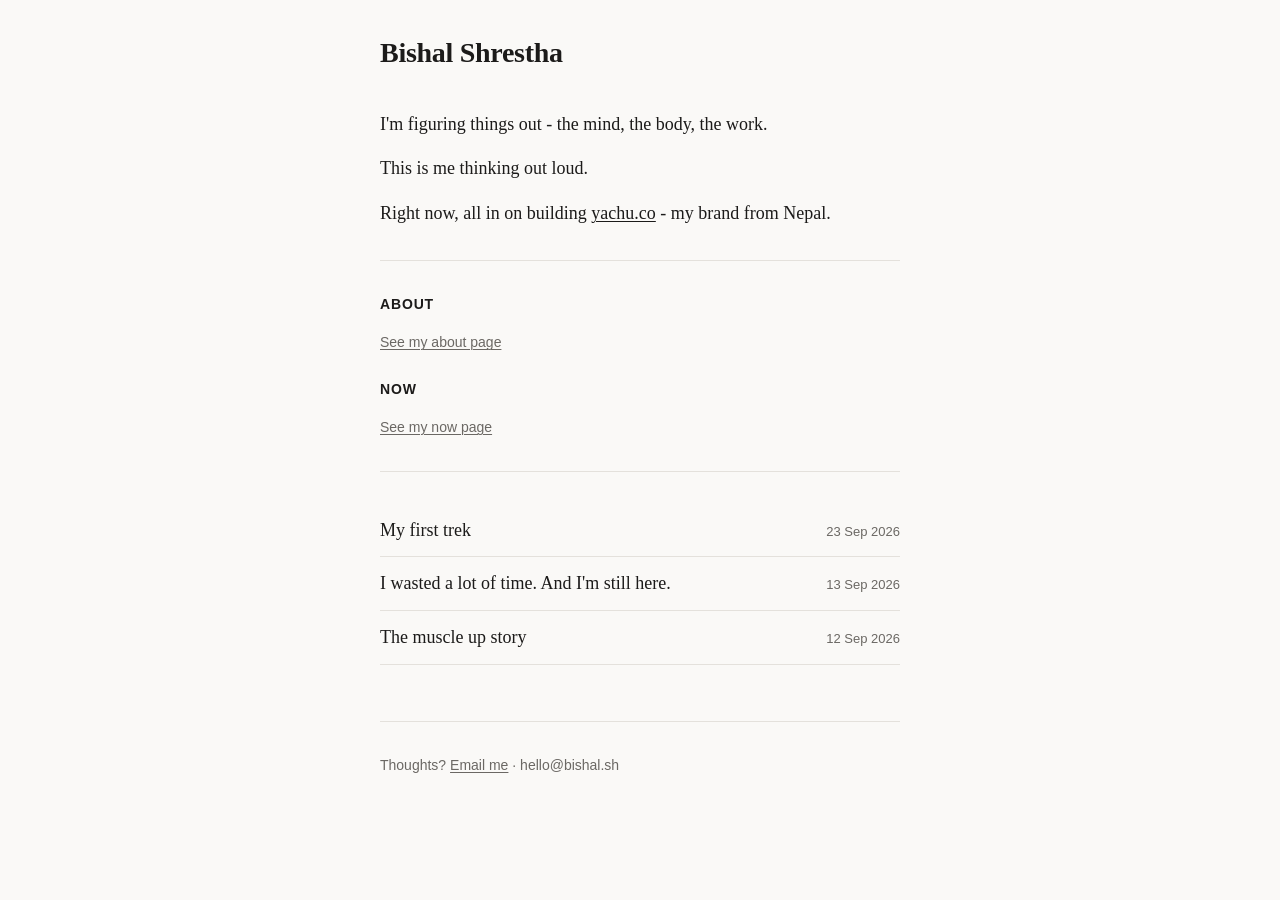
<file: index.html>
<!doctype html>
<html lang="en">
<head>
<meta charset="utf-8">
<meta name="viewport" content="width=device-width, initial-scale=1">
<title>Bishal Shrestha</title>
<meta name="description" content="I'm figuring things out - the mind, the body, the work.">
<link rel="canonical" href="https://bishal.sh/">
<meta property="og:title" content="Bishal Shrestha">
<meta property="og:description" content="I'm figuring things out - the mind, the body, the work.">
<meta property="og:url" content="https://bishal.sh/">
<meta property="og:type" content="website">
<meta name="theme-color" content="#121212">
<link rel="icon" href="data:image/svg+xml,%3Csvg xmlns='http://www.w3.org/2000/svg' viewBox='0 0 32 32'%3E%3Crect width='32' height='32' fill='%23121212'/%3E%3Ctext x='16' y='23' font-family='Georgia,serif' font-size='20' font-weight='700' fill='%23e6e4e0' text-anchor='middle'%3EB%3C/text%3E%3C/svg%3E">
<link rel="stylesheet" href="/style.css">
<script data-goatcounter="https://bishal.goatcounter.com/count" async src="https://gc.zgo.at/count.js"></script>
</head>
<body>
<main>
  <a class="name" href="/">Bishal Shrestha</a>
<section class="page">
<p>I'm figuring things out - the mind, the body, the work.</p>
<p>This is me thinking out loud.</p>
<p>Right now, all in on building <a href="https://yachu.co">yachu.co</a> - my brand from Nepal.</p>
<hr/>
<div class="nav-group">
<div>
<p class="label">About</p>
<div class="small"><a href="/about">See my about page</a></div>
</div>
<div>
<p class="label">Now</p>
<div class="small"><a href="/now">See my now page</a></div>
</div>
</div>
<hr/>
<ul class="posts">
<li><a href="/my-first-trek"><span class="t">My first trek</span><span class="d">23 Sep 2026</span></a></li>
<li><a href="/i-wasted-a-lot-of-time"><span class="t">I wasted a lot of time. And I'm still here.</span><span class="d">13 Sep 2026</span></a></li>
<li><a href="/the-muscle-up-story"><span class="t">The muscle up story</span><span class="d">12 Sep 2026</span></a></li>
</ul>
</section>
  <footer>
<hr/>
<p class="small">Thoughts? <a href="mailto:hello@bishal.sh">Email me</a> · hello@bishal.sh</p>
</footer>
</main>
</body>
</html>
</file>
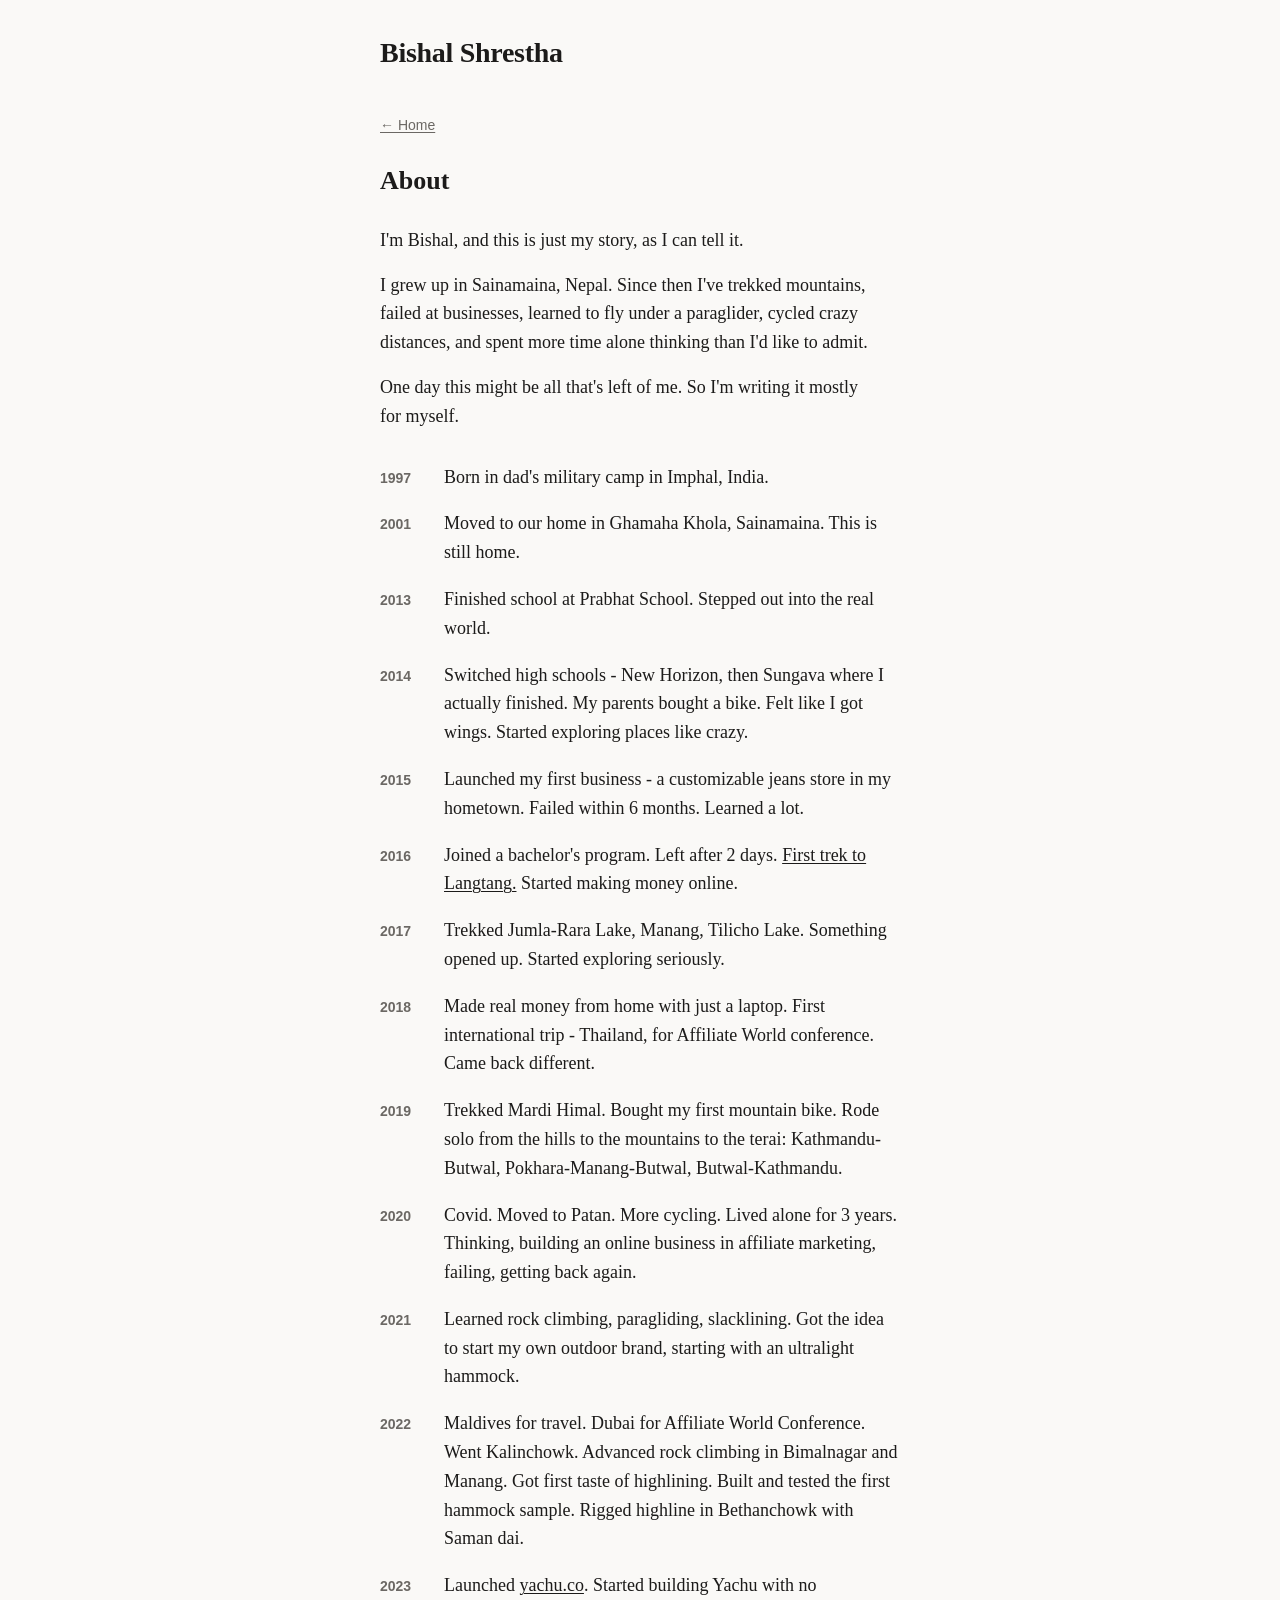
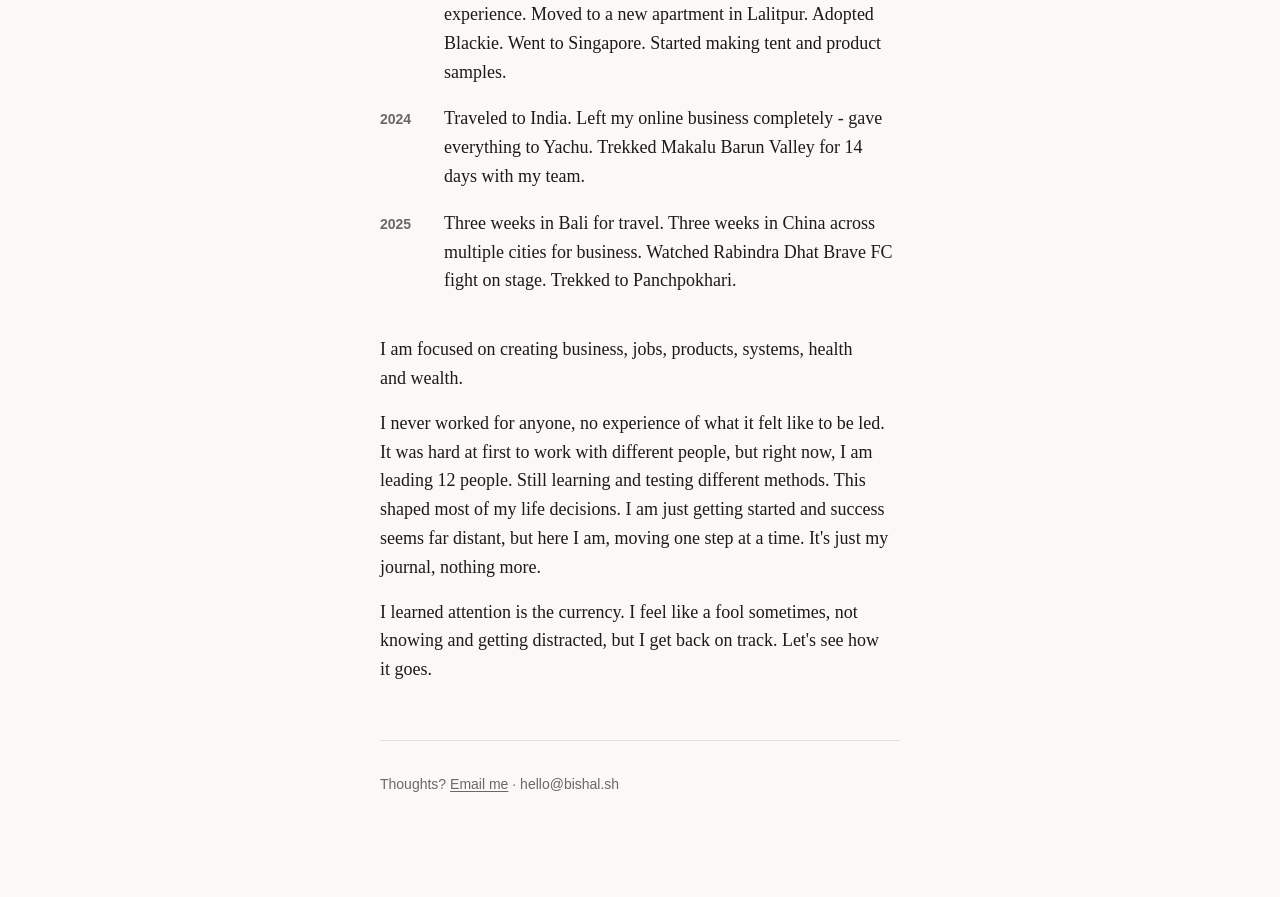
<file: about.html>
<!doctype html>
<html lang="en">
<head>
<meta charset="utf-8">
<meta name="viewport" content="width=device-width, initial-scale=1">
<title>About · Bishal Shrestha</title>
<meta name="description" content="I'm Bishal, and this is just my story, as I can tell it.">
<link rel="canonical" href="https://bishal.sh/about">
<meta property="og:title" content="About · Bishal Shrestha">
<meta property="og:description" content="I'm Bishal, and this is just my story, as I can tell it.">
<meta property="og:url" content="https://bishal.sh/about">
<meta property="og:type" content="article">
<meta name="theme-color" content="#121212">
<link rel="icon" href="data:image/svg+xml,%3Csvg xmlns='http://www.w3.org/2000/svg' viewBox='0 0 32 32'%3E%3Crect width='32' height='32' fill='%23121212'/%3E%3Ctext x='16' y='23' font-family='Georgia,serif' font-size='20' font-weight='700' fill='%23e6e4e0' text-anchor='middle'%3EB%3C/text%3E%3C/svg%3E">
<link rel="stylesheet" href="/style.css">
<script data-goatcounter="https://bishal.goatcounter.com/count" async src="https://gc.zgo.at/count.js"></script>
</head>
<body>
<main>
  <a class="name" href="/">Bishal Shrestha</a>
<section class="page">
<a class="back" href="/">← Home</a>
<h1>About</h1>
<p>I'm Bishal, and this is just my story, as I can tell it.</p>
<p>I grew up in Sainamaina, Nepal. Since then I've trekked mountains, failed at businesses, learned to fly under a paraglider, cycled crazy distances, and spent more time alone thinking than I'd like to admit.</p>
<p>One day this might be all that's left of me. So I'm writing it mostly for myself.</p>
<ul class="timeline">
<li><span class="y">1997</span><span>Born in dad's military camp in Imphal, India.</span></li>
<li><span class="y">2001</span><span>Moved to our home in Ghamaha Khola, Sainamaina. This is still home.</span></li>
<li><span class="y">2013</span><span>Finished school at Prabhat School. Stepped out into the real world.</span></li>
<li><span class="y">2014</span><span>Switched high schools - New Horizon, then Sungava where I actually finished. My parents bought a bike. Felt like I got wings. Started exploring places like crazy.</span></li>
<li><span class="y">2015</span><span>Launched my first business - a customizable jeans store in my hometown. Failed within 6 months. Learned a lot.</span></li>
<li><span class="y">2016</span><span>Joined a bachelor's program. Left after 2 days. <a href="/my-first-trek">First trek to Langtang.</a> Started making money online.</span></li>
<li><span class="y">2017</span><span>Trekked Jumla-Rara Lake, Manang, Tilicho Lake. Something opened up. Started exploring seriously.</span></li>
<li><span class="y">2018</span><span>Made real money from home with just a laptop. First international trip - Thailand, for Affiliate World conference. Came back different.</span></li>
<li><span class="y">2019</span><span>Trekked Mardi Himal. Bought my first mountain bike. Rode solo from the hills to the mountains to the terai: Kathmandu-Butwal, Pokhara-Manang-Butwal, Butwal-Kathmandu.</span></li>
<li><span class="y">2020</span><span>Covid. Moved to Patan. More cycling. Lived alone for 3 years. Thinking, building an online business in affiliate marketing, failing, getting back again.</span></li>
<li><span class="y">2021</span><span>Learned rock climbing, paragliding, slacklining. Got the idea to start my own outdoor brand, starting with an ultralight hammock.</span></li>
<li><span class="y">2022</span><span>Maldives for travel. Dubai for Affiliate World Conference. Went Kalinchowk. Advanced rock climbing in Bimalnagar and Manang. Got first taste of highlining. Built and tested the first hammock sample. Rigged highline in Bethanchowk with Saman dai.</span></li>
<li><span class="y">2023</span><span>Launched <a href="https://yachu.co">yachu.co</a>. Started building Yachu with no experience. Moved to a new apartment in Lalitpur. Adopted Blackie. Went to Singapore. Started making tent and product samples.</span></li>
<li><span class="y">2024</span><span>Traveled to India. Left my online business completely - gave everything to Yachu. Trekked Makalu Barun Valley for 14 days with my team.</span></li>
<li><span class="y">2025</span><span>Three weeks in Bali for travel. Three weeks in China across multiple cities for business. Watched Rabindra Dhat Brave FC fight on stage. Trekked to Panchpokhari.</span></li>
</ul>
<div class="after-timeline">
<p>I am focused on creating business, jobs, products, systems, health and wealth.</p>
<p>I never worked for anyone, no experience of what it felt like to be led. It was hard at first to work with different people, but right now, I am leading 12 people. Still learning and testing different methods. This shaped most of my life decisions. I am just getting started and success seems far distant, but here I am, moving one step at a time. It's just my journal, nothing more.</p>
<p>I learned attention is the currency. I feel like a fool sometimes, not knowing and getting distracted, but I get back on track. Let's see how it goes.</p>
</div>
</section>
  <footer>
<hr/>
<p class="small">Thoughts? <a href="mailto:hello@bishal.sh">Email me</a> · hello@bishal.sh</p>
</footer>
</main>
</body>
</html>
</file>
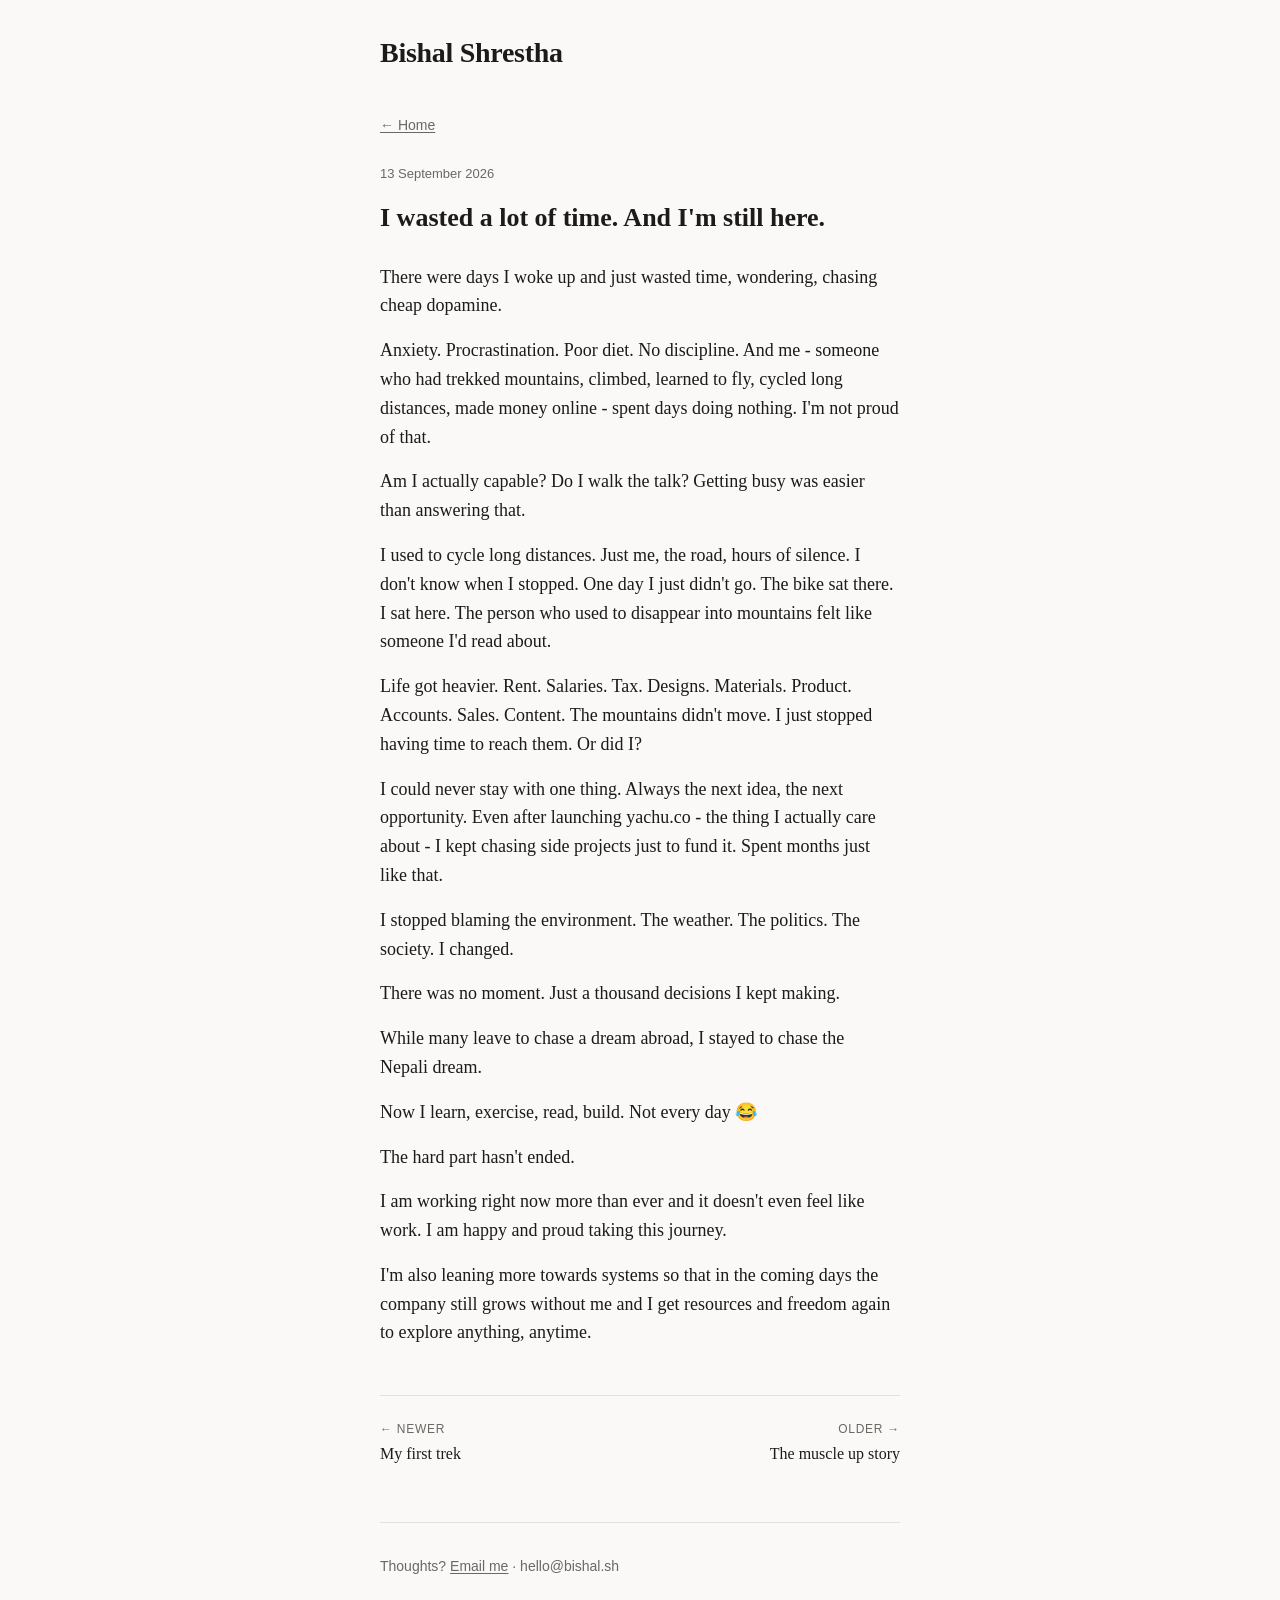
<file: i-wasted-a-lot-of-time.html>
<!doctype html>
<html lang="en">
<head>
<meta charset="utf-8">
<meta name="viewport" content="width=device-width, initial-scale=1">
<title>I wasted a lot of time. And I'm still here. · Bishal Shrestha</title>
<meta name="description" content="There were days I woke up and just wasted time, wondering, chasing cheap dopamine.">
<link rel="canonical" href="https://bishal.sh/i-wasted-a-lot-of-time">
<meta property="og:title" content="I wasted a lot of time. And I'm still here. · Bishal Shrestha">
<meta property="og:description" content="There were days I woke up and just wasted time, wondering, chasing cheap dopamine.">
<meta property="og:url" content="https://bishal.sh/i-wasted-a-lot-of-time">
<meta property="og:type" content="article">
<meta name="theme-color" content="#121212">
<link rel="icon" href="data:image/svg+xml,%3Csvg xmlns='http://www.w3.org/2000/svg' viewBox='0 0 32 32'%3E%3Crect width='32' height='32' fill='%23121212'/%3E%3Ctext x='16' y='23' font-family='Georgia,serif' font-size='20' font-weight='700' fill='%23e6e4e0' text-anchor='middle'%3EB%3C/text%3E%3C/svg%3E">
<link rel="stylesheet" href="/style.css">
<script data-goatcounter="https://bishal.goatcounter.com/count" async src="https://gc.zgo.at/count.js"></script>
</head>
<body>
<main>
  <a class="name" href="/">Bishal Shrestha</a>
<article class="page">
<a class="back" href="/">← Home</a>
<p class="meta">13 September 2026</p>
<h1>I wasted a lot of time. And I'm still here.</h1>
<p>There were days I woke up and just wasted time, wondering, chasing cheap dopamine.</p>
<p>Anxiety. Procrastination. Poor diet. No discipline. And me - someone who had trekked mountains, climbed, learned to fly, cycled long distances, made money online - spent days doing nothing. I'm not proud of that.</p>
<p>Am I actually capable? Do I walk the talk? Getting busy was easier than answering that.</p>
<p>I used to cycle long distances. Just me, the road, hours of silence. I don't know when I stopped. One day I just didn't go. The bike sat there. I sat here. The person who used to disappear into mountains felt like someone I'd read about.</p>
<p>Life got heavier. Rent. Salaries. Tax. Designs. Materials. Product. Accounts. Sales. Content. The mountains didn't move. I just stopped having time to reach them. Or did I?</p>
<p>I could never stay with one thing. Always the next idea, the next opportunity. Even after launching yachu.co - the thing I actually care about - I kept chasing side projects just to fund it. Spent months just like that.</p>
<p>I stopped blaming the environment. The weather. The politics. The society. I changed.</p>
<p>There was no moment. Just a thousand decisions I kept making.</p>
<p>While many leave to chase a dream abroad, I stayed to chase the Nepali dream.</p>
<p>Now I learn, exercise, read, build. Not every day 😂</p>
<p>The hard part hasn't ended.</p>
<p>I am working right now more than ever and it doesn't even feel like work. I am happy and proud taking this journey.</p>
<p>I'm also leaning more towards systems so that in the coming days the company still grows without me and I get resources and freedom again to explore anything, anytime.</p>
<nav aria-label="More posts" class="post-nav">
<a href="/my-first-trek"><span class="k">← Newer</span><span class="t">My first trek</span></a>
<a class="next" href="/the-muscle-up-story"><span class="k">Older →</span><span class="t">The muscle up story</span></a>
</nav>
</article>
  <footer>
<hr/>
<p class="small">Thoughts? <a href="mailto:hello@bishal.sh">Email me</a> · hello@bishal.sh</p>
</footer>
</main>
</body>
</html>
</file>
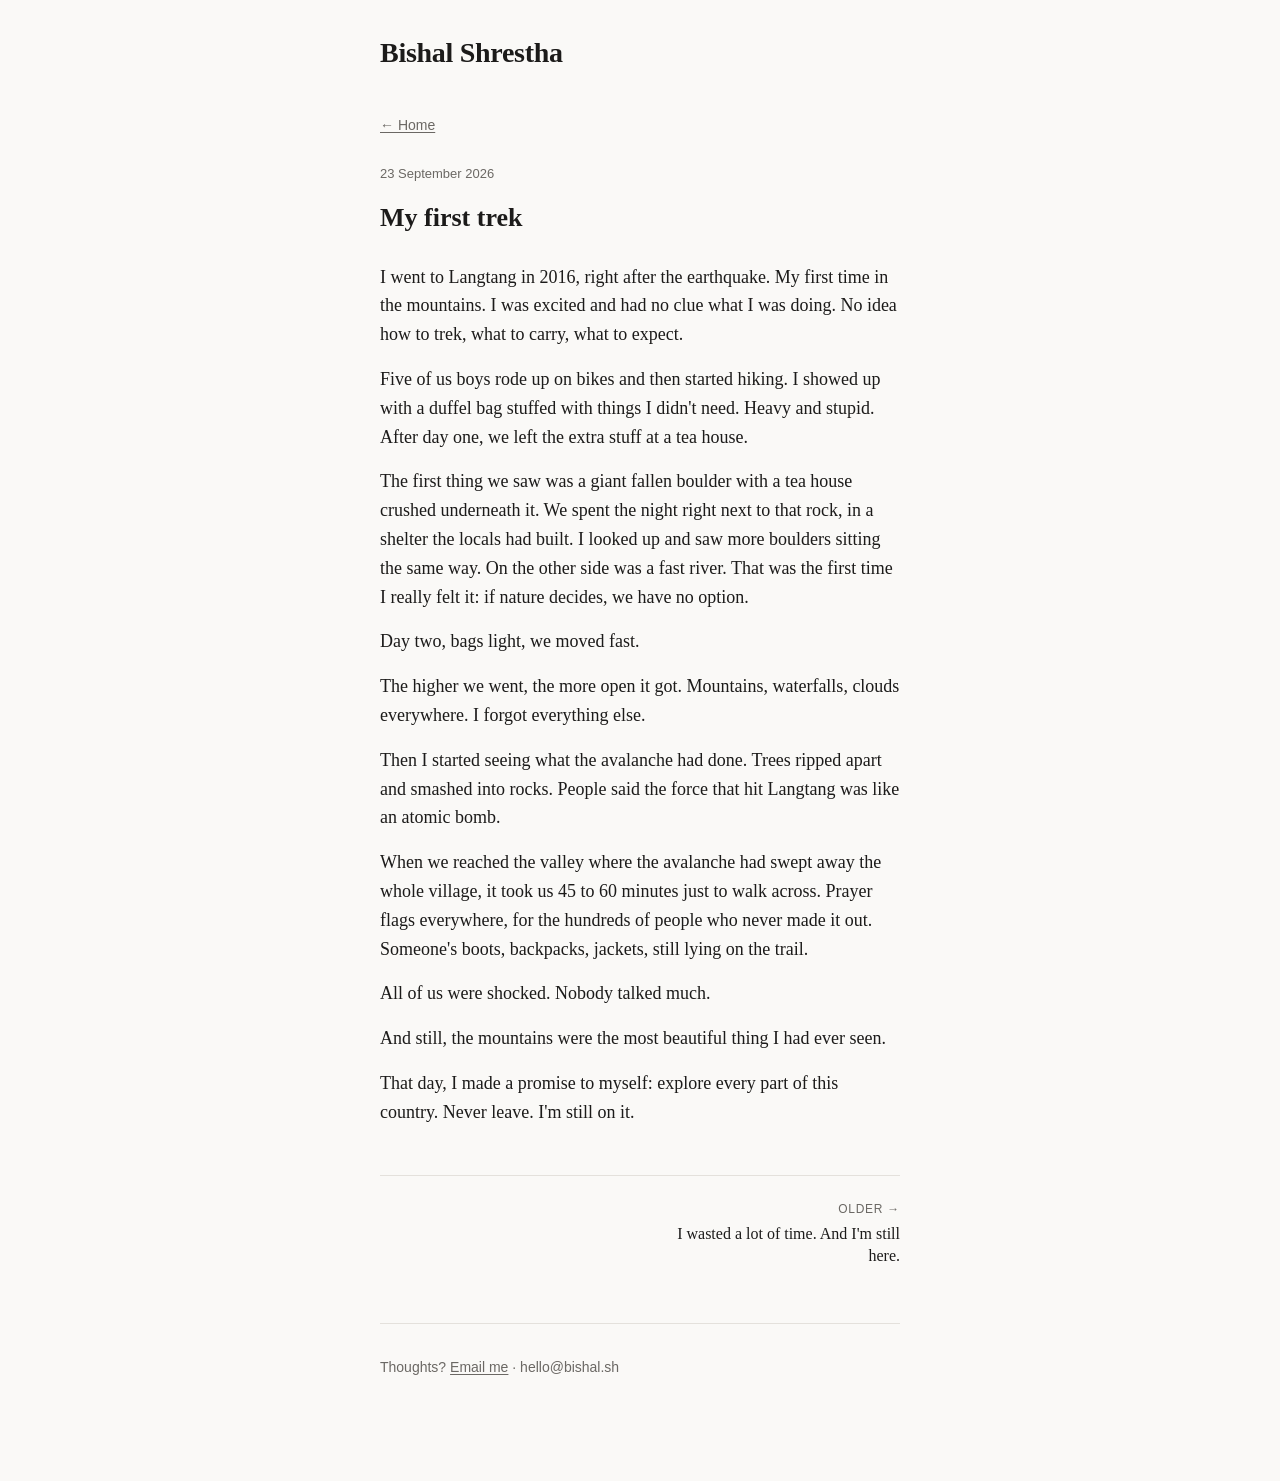
<file: my-first-trek.html>
<!doctype html>
<html lang="en">
<head>
<meta charset="utf-8">
<meta name="viewport" content="width=device-width, initial-scale=1">
<title>My first trek · Bishal Shrestha</title>
<meta name="description" content="I went to Langtang in 2016, right after the earthquake. My first time in the mountains. I was excited and had no clue what I was doing. No idea how to trek,…">
<link rel="canonical" href="https://bishal.sh/my-first-trek">
<meta property="og:title" content="My first trek · Bishal Shrestha">
<meta property="og:description" content="I went to Langtang in 2016, right after the earthquake. My first time in the mountains. I was excited and had no clue what I was doing. No idea how to trek,…">
<meta property="og:url" content="https://bishal.sh/my-first-trek">
<meta property="og:type" content="article">
<meta name="theme-color" content="#121212">
<link rel="icon" href="data:image/svg+xml,%3Csvg xmlns='http://www.w3.org/2000/svg' viewBox='0 0 32 32'%3E%3Crect width='32' height='32' fill='%23121212'/%3E%3Ctext x='16' y='23' font-family='Georgia,serif' font-size='20' font-weight='700' fill='%23e6e4e0' text-anchor='middle'%3EB%3C/text%3E%3C/svg%3E">
<link rel="stylesheet" href="/style.css">
<script data-goatcounter="https://bishal.goatcounter.com/count" async src="https://gc.zgo.at/count.js"></script>
</head>
<body>
<main>
  <a class="name" href="/">Bishal Shrestha</a>
<article class="page">
<a class="back" href="/">← Home</a>
<p class="meta">23 September 2026</p>
<h1>My first trek</h1>
<p>I went to Langtang in 2016, right after the earthquake. My first time in the mountains. I was excited and had no clue what I was doing. No idea how to trek, what to carry, what to expect.</p>
<p>Five of us boys rode up on bikes and then started hiking. I showed up with a duffel bag stuffed with things I didn't need. Heavy and stupid. After day one, we left the extra stuff at a tea house.</p>
<p>The first thing we saw was a giant fallen boulder with a tea house crushed underneath it. We spent the night right next to that rock, in a shelter the locals had built. I looked up and saw more boulders sitting the same way. On the other side was a fast river. That was the first time I really felt it: if nature decides, we have no option.</p>
<p>Day two, bags light, we moved fast.</p>
<p>The higher we went, the more open it got. Mountains, waterfalls, clouds everywhere. I forgot everything else.</p>
<p>Then I started seeing what the avalanche had done. Trees ripped apart and smashed into rocks. People said the force that hit Langtang was like an atomic bomb.</p>
<p>When we reached the valley where the avalanche had swept away the whole village, it took us 45 to 60 minutes just to walk across. Prayer flags everywhere, for the hundreds of people who never made it out. Someone's boots, backpacks, jackets, still lying on the trail.</p>
<p>All of us were shocked. Nobody talked much.</p>
<p>And still, the mountains were the most beautiful thing I had ever seen.</p>
<p>That day, I made a promise to myself: explore every part of this country. Never leave. I'm still on it.</p>
<nav aria-label="More posts" class="post-nav">
<a class="next" href="/i-wasted-a-lot-of-time"><span class="k">Older →</span><span class="t">I wasted a lot of time. And I'm still here.</span></a>
</nav>
</article>
  <footer>
<hr/>
<p class="small">Thoughts? <a href="mailto:hello@bishal.sh">Email me</a> · hello@bishal.sh</p>
</footer>
</main>
</body>
</html>
</file>
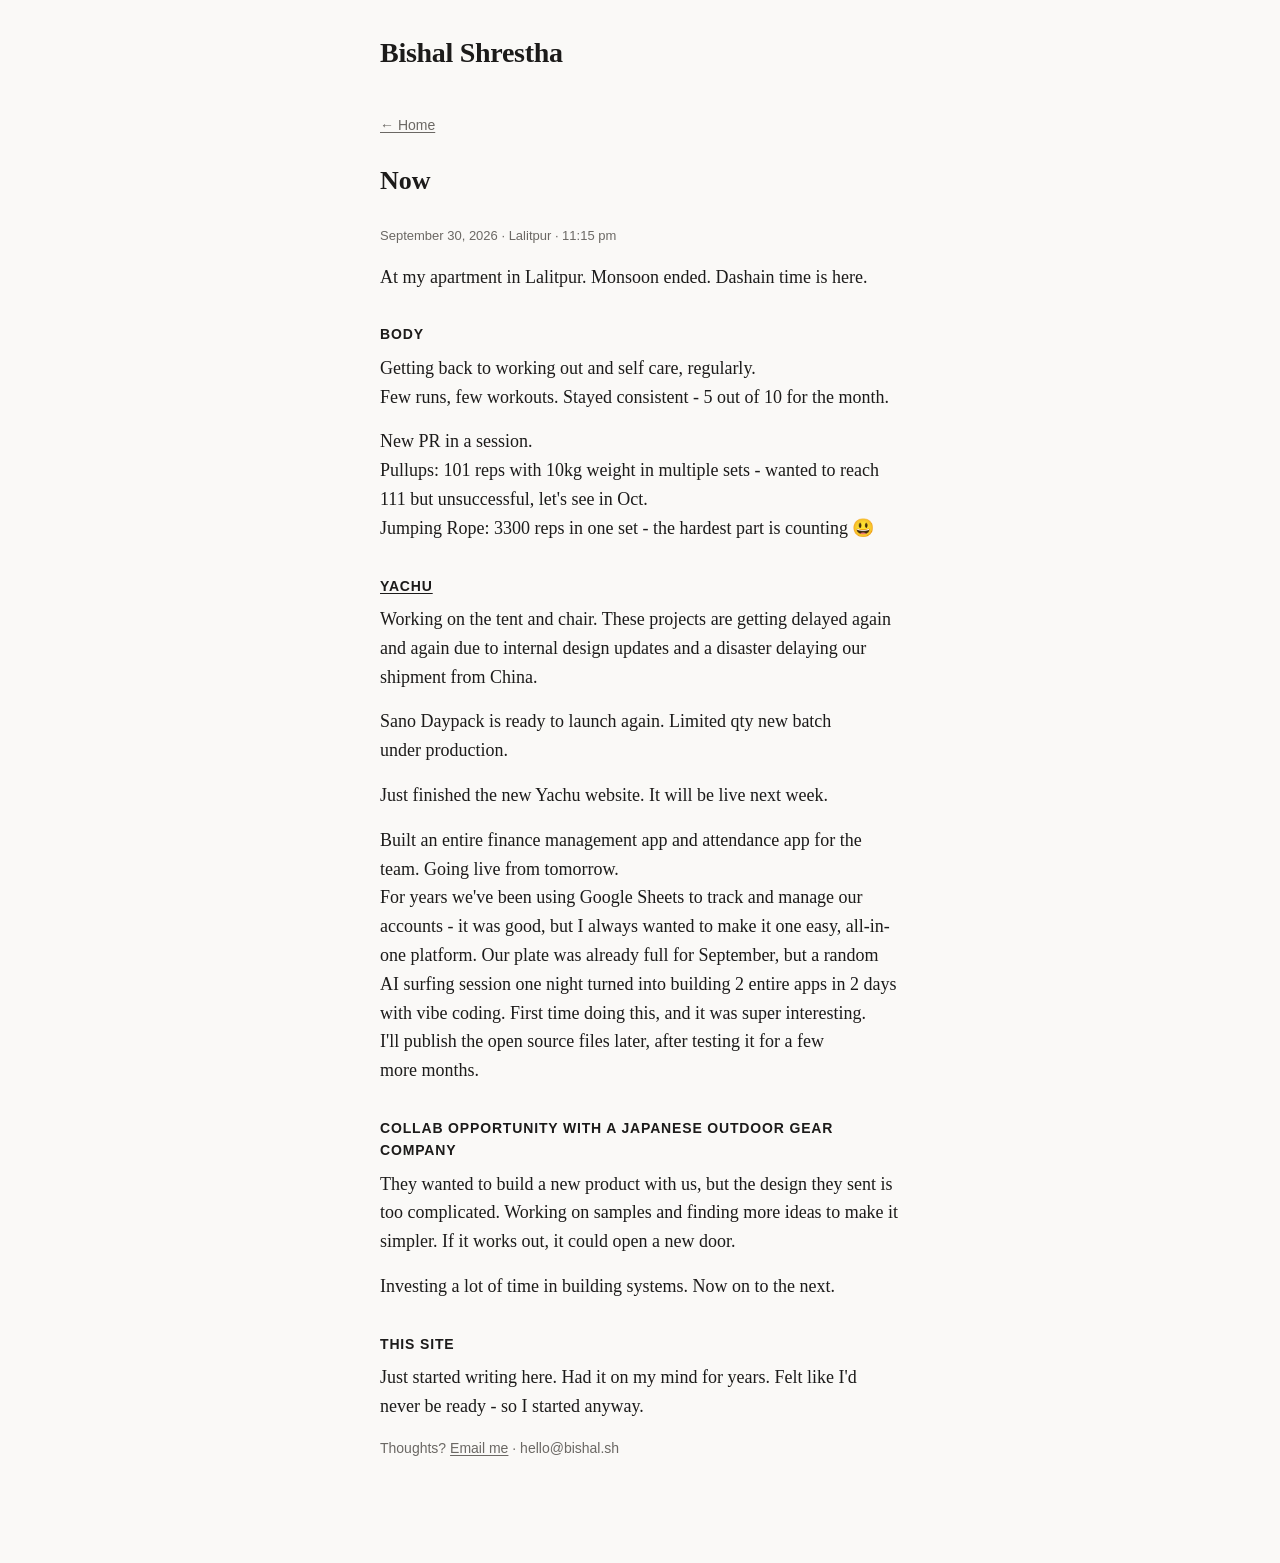
<file: now.html>
<!doctype html>
<html lang="en">
<head>
<meta charset="utf-8">
<meta name="viewport" content="width=device-width, initial-scale=1">
<title>Now · Bishal Shrestha</title>
<meta name="description" content="At my apartment in Lalitpur. Monsoon ended. Dashain time is here.">
<link rel="canonical" href="https://bishal.sh/now">
<meta property="og:title" content="Now · Bishal Shrestha">
<meta property="og:description" content="At my apartment in Lalitpur. Monsoon ended. Dashain time is here.">
<meta property="og:url" content="https://bishal.sh/now">
<meta property="og:type" content="article">
<meta name="theme-color" content="#121212">
<link rel="icon" href="data:image/svg+xml,%3Csvg xmlns='http://www.w3.org/2000/svg' viewBox='0 0 32 32'%3E%3Crect width='32' height='32' fill='%23121212'/%3E%3Ctext x='16' y='23' font-family='Georgia,serif' font-size='20' font-weight='700' fill='%23e6e4e0' text-anchor='middle'%3EB%3C/text%3E%3C/svg%3E">
<link rel="stylesheet" href="/style.css">
<script data-goatcounter="https://bishal.goatcounter.com/count" async src="https://gc.zgo.at/count.js"></script>
</head>
<body>
<main>
  <a class="name" href="/">Bishal Shrestha</a>
<section class="page">
<a class="back" href="/">← Home</a>
<h1>Now</h1>

<p class="meta">September 30, 2026 · Lalitpur · 11:15 pm</p>
<p>At my apartment in Lalitpur. Monsoon ended. Dashain time is here.</p>

<h2>Body</h2>
<p>Getting back to working out and self care, regularly.<br>
Few runs, few workouts. Stayed consistent - 5 out of 10 for the month.</p>
<p>New PR in a session.<br>
Pullups: 101 reps with 10kg weight in multiple sets - wanted to reach 111 but unsuccessful, let's see in Oct.<br>
Jumping Rope: 3300 reps in one set - the hardest part is counting 😃</p>

<h2><a href="https://yachu.co/">Yachu</a></h2>
<p>Working on the tent and chair. These projects are getting delayed again and again due to internal design updates and a disaster delaying our shipment from China.</p>
<p>Sano Daypack is ready to launch again. Limited qty new batch under production.</p>
<p>Just finished the new Yachu website. It will be live next week.</p>
<p>Built an entire finance management app and attendance app for the team. Going live from tomorrow.<br>
For years we've been using Google Sheets to track and manage our accounts - it was good, but I always wanted to make it one easy, all-in-one platform. Our plate was already full for September, but a random AI surfing session one night turned into building 2 entire apps in 2 days with vibe coding. First time doing this, and it was super interesting. I'll publish the open source files later, after testing it for a few more months.</p>

<h2>Collab Opportunity with a Japanese outdoor gear company</h2>
<p>They wanted to build a new product with us, but the design they sent is too complicated. Working on samples and finding more ideas to make it simpler. If it works out, it could open a new door.</p>
<p>Investing a lot of time in building systems. Now on to the next.</p>

<h2>This site</h2>
<p>Just started writing here. Had it on my mind for years. Felt like I'd never be ready - so I started anyway.</p>


<p class="small">Thoughts? <a href="mailto:hello@bishal.sh">Email me</a> · hello@bishal.sh</p>
</footer>
</main>
</body>
</html>
</file>
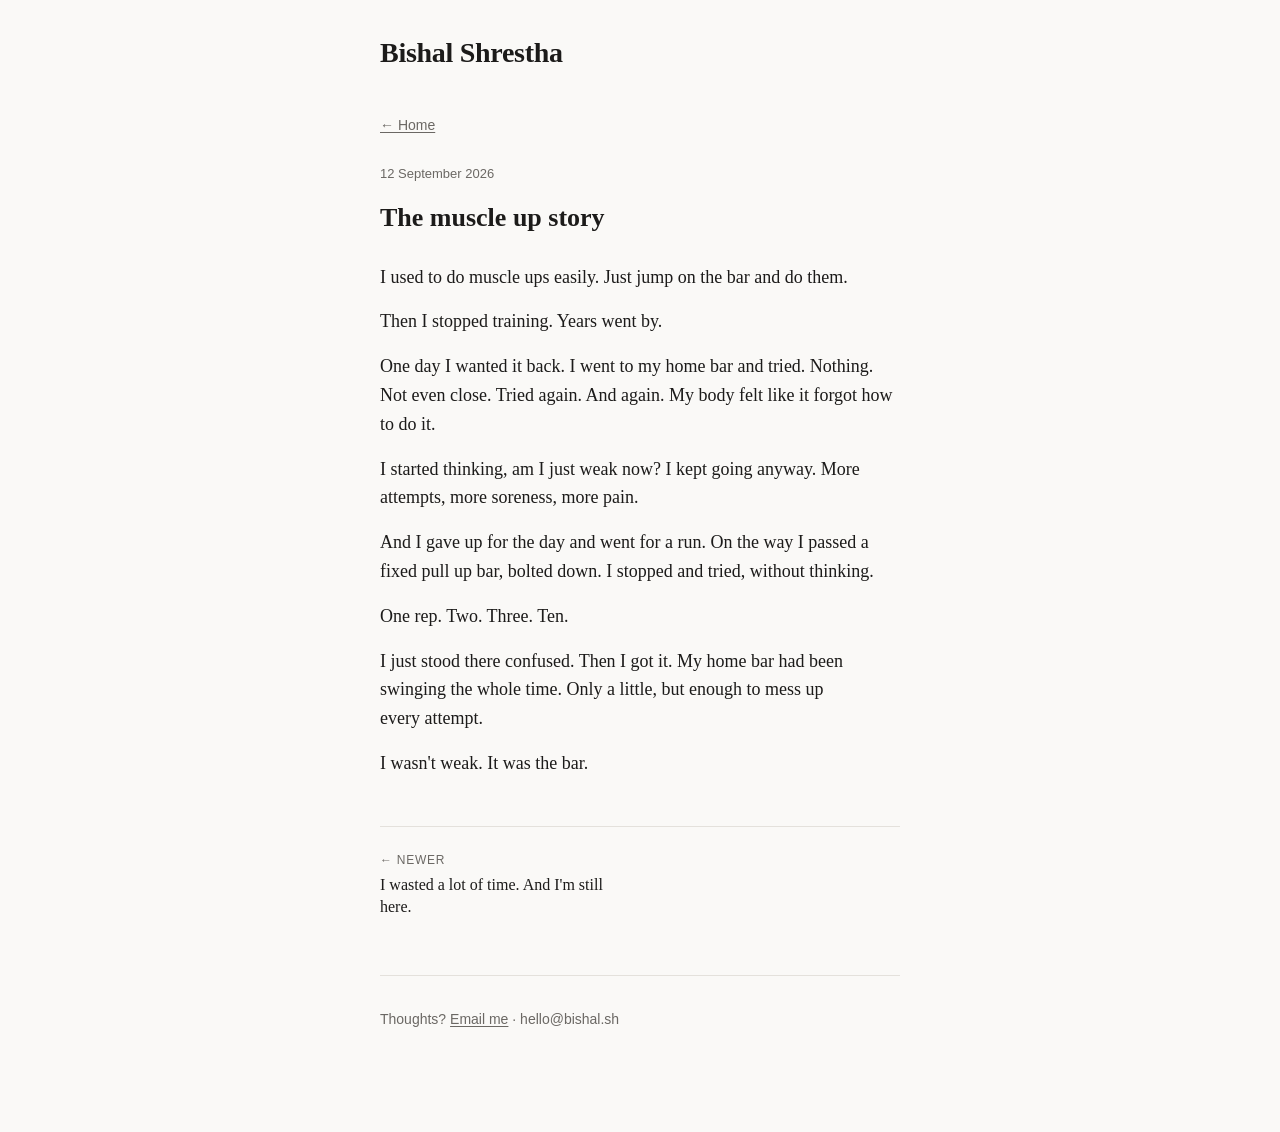
<file: the-muscle-up-story.html>
<!doctype html>
<html lang="en">
<head>
<meta charset="utf-8">
<meta name="viewport" content="width=device-width, initial-scale=1">
<title>The muscle up story · Bishal Shrestha</title>
<meta name="description" content="I used to do muscle ups easily. Just jump on the bar and do them.">
<link rel="canonical" href="https://bishal.sh/the-muscle-up-story">
<meta property="og:title" content="The muscle up story · Bishal Shrestha">
<meta property="og:description" content="I used to do muscle ups easily. Just jump on the bar and do them.">
<meta property="og:url" content="https://bishal.sh/the-muscle-up-story">
<meta property="og:type" content="article">
<meta name="theme-color" content="#121212">
<link rel="icon" href="data:image/svg+xml,%3Csvg xmlns='http://www.w3.org/2000/svg' viewBox='0 0 32 32'%3E%3Crect width='32' height='32' fill='%23121212'/%3E%3Ctext x='16' y='23' font-family='Georgia,serif' font-size='20' font-weight='700' fill='%23e6e4e0' text-anchor='middle'%3EB%3C/text%3E%3C/svg%3E">
<link rel="stylesheet" href="/style.css">
<script data-goatcounter="https://bishal.goatcounter.com/count" async src="https://gc.zgo.at/count.js"></script>
</head>
<body>
<main>
  <a class="name" href="/">Bishal Shrestha</a>
<article class="page">
<a class="back" href="/">← Home</a>
<p class="meta">12 September 2026</p>
<h1>The muscle up story</h1>
<p>I used to do muscle ups easily. Just jump on the bar and do them.</p>
<p>Then I stopped training. Years went by.</p>
<p>One day I wanted it back. I went to my home bar and tried. Nothing. Not even close. Tried again. And again. My body felt like it forgot how to do it.</p>
<p>I started thinking, am I just weak now? I kept going anyway. More attempts, more soreness, more pain.</p>
<p>And I gave up for the day and went for a run. On the way I passed a fixed pull up bar, bolted down. I stopped and tried, without thinking.</p>
<p>One rep. Two. Three. Ten.</p>
<p>I just stood there confused. Then I got it. My home bar had been swinging the whole time. Only a little, but enough to mess up every attempt.</p>
<p>I wasn't weak. It was the bar.</p>
<nav aria-label="More posts" class="post-nav">
<a href="/i-wasted-a-lot-of-time"><span class="k">← Newer</span><span class="t">I wasted a lot of time. And I'm still here.</span></a>
</nav>
</article>
  <footer>
<hr/>
<p class="small">Thoughts? <a href="mailto:hello@bishal.sh">Email me</a> · hello@bishal.sh</p>
</footer>
</main>
</body>
</html>
</file>
<file: style.css>
:root {
    color-scheme: dark;
    --bg: #121212;
    --text: #e6e4e0;
    --muted: #a3a09b;
    --faint: #7d7a75;
    --rule: #2a2927;
    --serif: Georgia, "Times New Roman", Times, serif;
    --sans: "Helvetica Neue", Helvetica, Arial, sans-serif;
    --hover: #ffffff;
  }
  @media (prefers-color-scheme: light) {
    :root:not([data-theme="dark"]) {
      color-scheme: light;
      --bg: #faf9f7;
      --text: #1c1b1a;
      --muted: #6b6864;
      --faint: #8a8781;
      --rule: #e4e1dc;
      --hover: #000000;
    }
  }
  :root[data-theme="light"] {
    color-scheme: light;
    --bg: #faf9f7;
    --text: #1c1b1a;
    --muted: #6b6864;
    --faint: #8a8781;
    --rule: #e4e1dc;
    --hover: #000000;
  }
  html { background: var(--bg); }
  body {
    background: var(--bg);
    color: var(--text);
    font-family: var(--serif);
    font-size: 18px;
    line-height: 1.6;
    padding-inline: 20px;
    padding-block: 28px 80px;
    -webkit-font-smoothing: antialiased;
  }
  main { max-width: 520px; margin: 0 auto; }
  a { color: inherit; text-underline-offset: 2px; text-decoration-thickness: 1px; }
  a:hover { color: var(--hover); }
  a:focus-visible { outline: 1px solid var(--text); outline-offset: 3px; }

  .name {
    display: inline-block;
    font-size: 28px; font-weight: 700; letter-spacing: -0.01em;
    text-decoration: none; margin: 0 0 40px; line-height: 1.2;
  }
  .page p { margin: 0 0 16px; text-wrap: pretty; }
  hr { border: 0; border-top: 1px solid var(--rule); margin: 32px 0; }

  .label {
    font-family: var(--sans); font-size: 14px; font-weight: 700;
    letter-spacing: 0.06em; text-transform: uppercase; margin: 0 0 6px;
  }
  .small { font-family: var(--sans); font-size: 14px; color: var(--muted); }
  .small a { color: var(--muted); }
  .small a:hover { color: var(--text); }
  .nav-group { display: flex; flex-direction: column; gap: 24px; }

  .posts { list-style: none; margin: 0; padding: 0; }
  .posts li { border-bottom: 1px solid var(--rule); }
  .posts a {
    display: flex; justify-content: space-between; align-items: baseline; gap: 16px;
    padding: 12px 0; text-decoration: none;
  }
  .posts a:hover .t { text-decoration: underline; text-underline-offset: 3px; }
  .posts .d {
    font-family: var(--sans); font-size: 13px; color: var(--muted);
    white-space: nowrap; font-variant-numeric: tabular-nums;
  }

  .back { font-family: var(--sans); font-size: 14px; color: var(--muted); display: inline-block; margin-bottom: 28px; }
  .meta { font-family: var(--sans); font-size: 13px; color: var(--muted); margin: 0 0 8px; }
  h1 { font-size: 26px; line-height: 1.3; margin: 0 0 28px; text-wrap: balance; }
  h2 { font-family: var(--sans); font-size: 14px; font-weight: 700; letter-spacing: 0.06em; text-transform: uppercase; margin: 32px 0 8px; }

  .timeline { list-style: none; margin: 32px 0 0; padding: 0; display: flex; flex-direction: column; gap: 18px; }
  .timeline li { display: grid; grid-template-columns: 52px 1fr; gap: 12px; }
  .timeline .y {
    font-family: var(--sans); font-size: 14px; font-weight: 700; color: var(--muted);
    font-variant-numeric: tabular-nums; padding-top: 4px;
  }

  .post-nav {
    display: flex; justify-content: space-between; gap: 24px;
    margin-top: 48px; padding-top: 24px; border-top: 1px solid var(--rule);
  }
  .post-nav a { text-decoration: none; display: flex; flex-direction: column; gap: 4px; max-width: 48%; }
  .post-nav a:hover .t { text-decoration: underline; text-underline-offset: 3px; }
  .post-nav .next { margin-left: auto; text-align: right; }
  .post-nav .k { font-family: var(--sans); font-size: 12px; letter-spacing: 0.06em; text-transform: uppercase; color: var(--muted); }
  .post-nav .t { font-size: 16px; line-height: 1.4; }
  .after-timeline { margin-top: 40px; }
  footer { margin-top: 56px; }
  @media (max-width: 420px) {
    body { font-size: 17px; }
    .posts a { flex-direction: column; gap: 2px; }
  }
</file>
